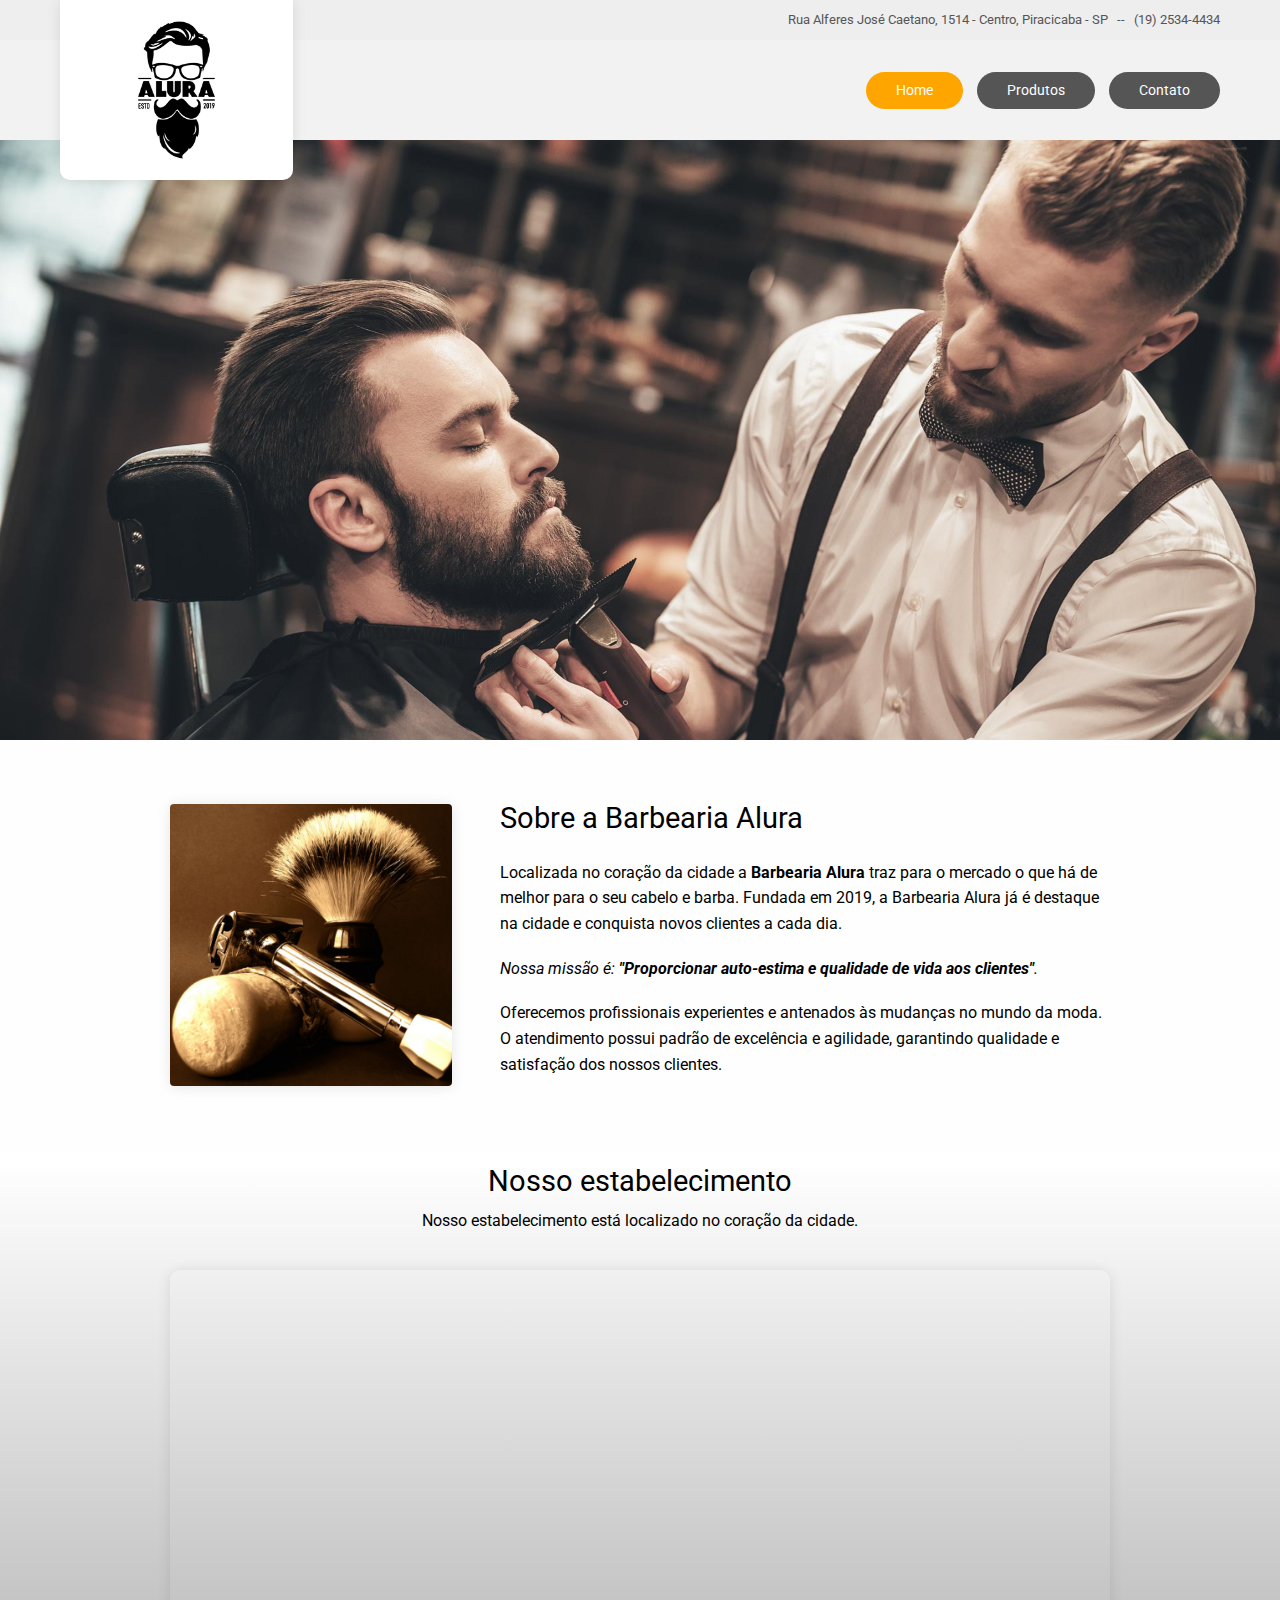
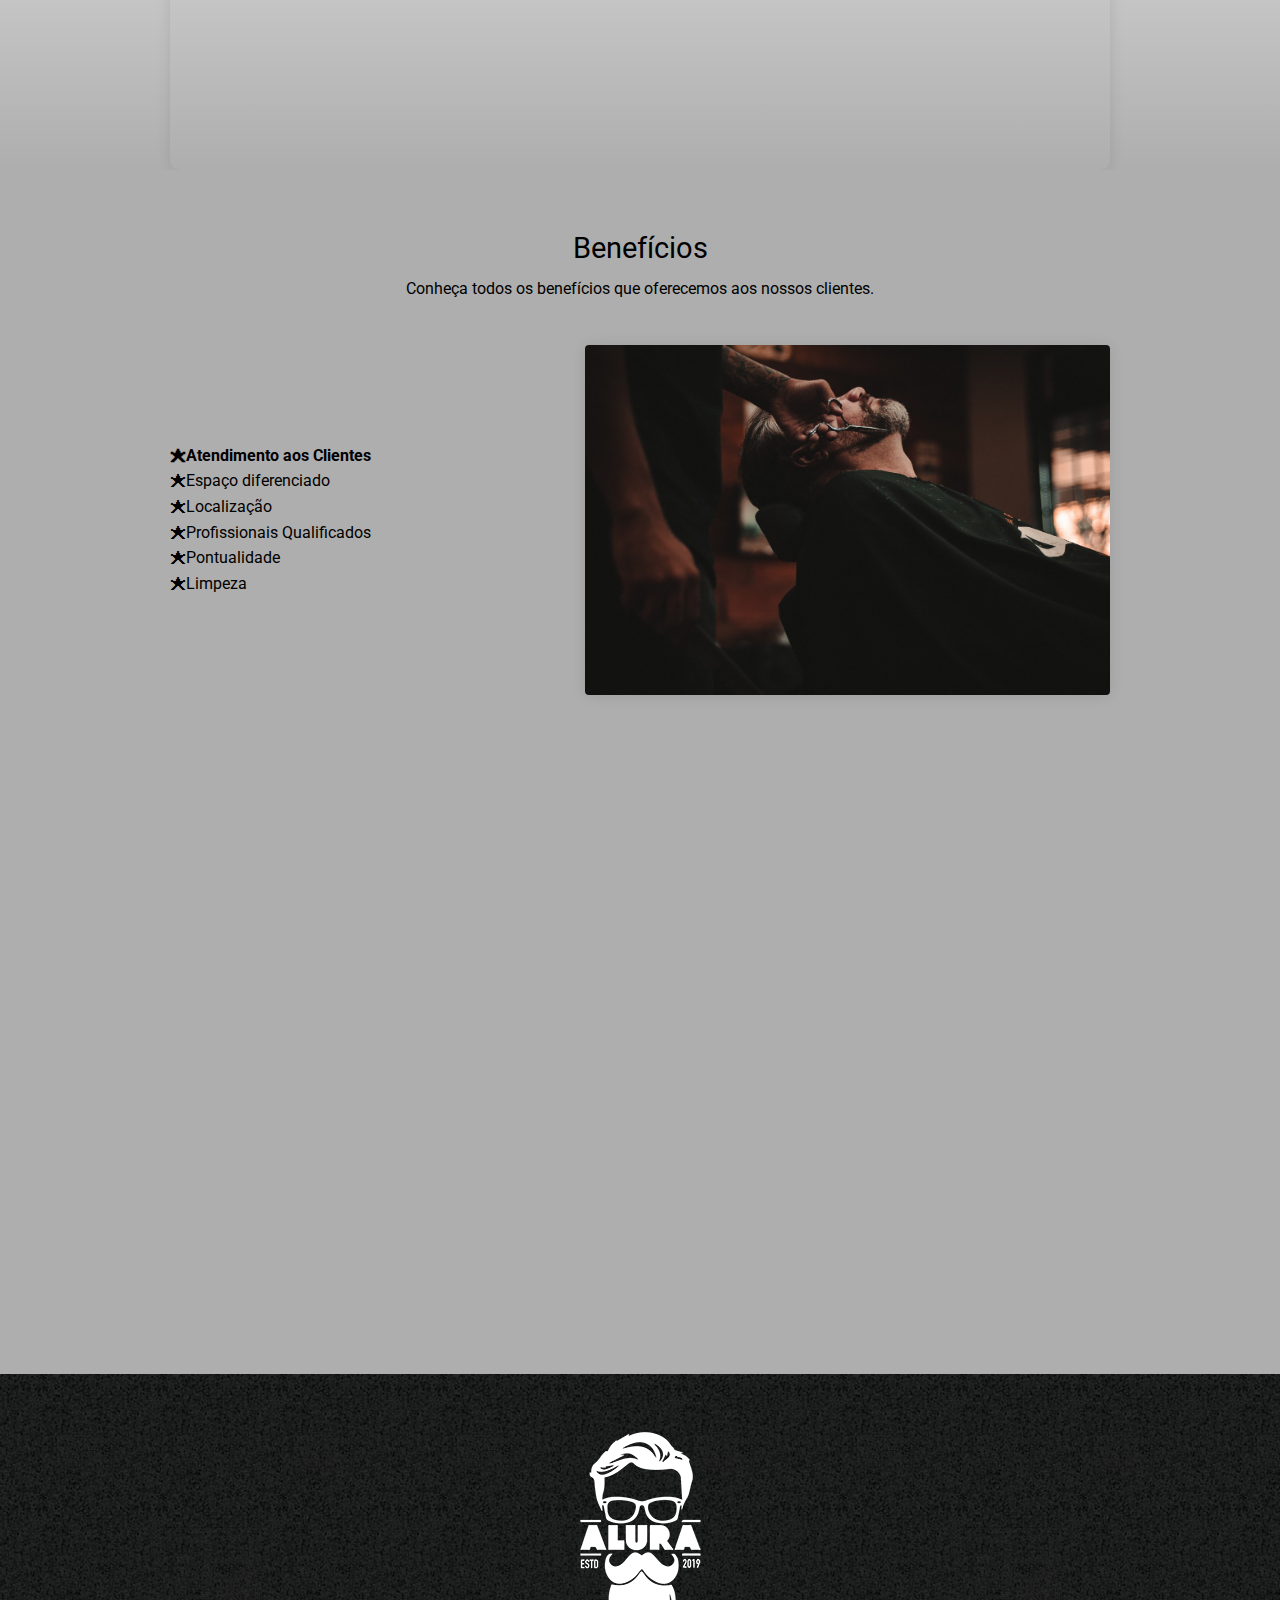
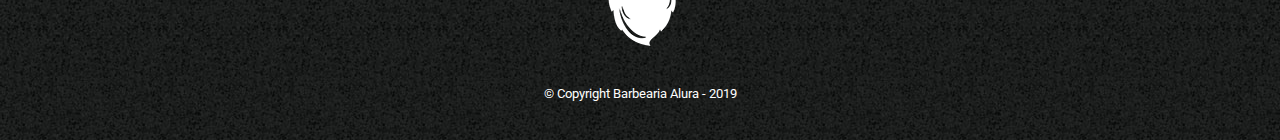
<file: index.html>
<!DOCTYPE html>
<html lang="pt-br">
	<head>
		<meta charset="UTF-8" />
		<title>Barbearia Alura</title>

		<link rel="stylesheet" href="reset.css" />
		<link rel="stylesheet" href="style.css" />
		<link href="https://fonts.googleapis.com/css2?family=Roboto:wght@400;500;700&display=swap" rel="stylesheet" />
	</head>

	<body>
		<header>
			<div class="telefones">Rua Alferes José Caetano, 1514 - Centro, Piracicaba - SP &nbsp;&nbsp;--&nbsp;&nbsp; (19) 2534-4434</div>
			<div class="caixa">
				<h1><img src="logo.png" class="logo" alt="Barbearia Alura" title="Barbearia Alura" /></h1>

				<nav>
					<ul>
						<li><a href="index.html" class="ativo">Home</a></li>
						<li><a href="produtos.html">Produtos</a></li>
						<li><a href="contato.html">Contato</a></li>
					</ul>
				</nav>
			</div>
		</header>

		<div class="banner"></div>

		<main>
			<section class="principal">
				<div class="centralizar">

					<img class="utensilios" src="utensilios.jpg" alt="Utensilios de um barbeiro." />
			
					<div class="conteudo-utensilios">
						<h2 class="titulo-principal">Sobre a Barbearia Alura</h2>
						<p>Localizada no coração da cidade a <strong>Barbearia Alura</strong> traz para o mercado o que há de melhor para o seu cabelo e barba. Fundada em 2019, a Barbearia Alura já é destaque na cidade e conquista novos clientes a cada dia.</p>

						<p id="missao"><em>Nossa missão é: <strong>"Proporcionar auto-estima e qualidade de vida aos clientes"</strong>.</em></p>

						<p>Oferecemos profissionais experientes e antenados às mudanças no mundo da moda. O atendimento possui padrão de excelência e agilidade, garantindo qualidade e satisfação dos nossos clientes.</p>
					</div>
				</div>
			</section>

			<section class="mapa">
				<div class="centralizar flex-column">
					<h3 class="titulo-principal">Nosso estabelecimento</h3>
					<p>Nosso estabelecimento está localizado no coração da cidade.</p>

					<div class="mapa-conteudo">
						<iframe src="https://www.google.com/maps/embed?pb=!1m18!1m12!1m3!1d3656.4483278365396!2d-46.63466568562861!3d-23.588249068469487!2m3!1f0!2f0!3f0!3m2!1i1024!2i768!4f13.1!3m3!1m2!1s0x94ce5a2b2ed7f3a1%3A0xab35da2f5ca62674!2sCaelum!5e0!3m2!1spt-BR!2sbr!4v1568814489656!5m2!1spt-BR!2sbr" width="100%" height="100%" frameborder="0" style="border:0; border-radius: 10px; box-shadow: 0px 1px 14px rgb(0 0 0 / 10%);" allowfullscreen=""></iframe>
					</div>
				</div>
			</section>

			<section class="beneficios">
				<div class="centralizar flex-column">
					<h3 class="titulo-principal">Benefícios</h3>
					<p>Conheça todos os benefícios que oferecemos aos nossos clientes.</p>

					<div class="conteudo-beneficios">
						<ul class="lista-beneficios">
							<li class="itens">Atendimento aos Clientes</li>
							<li class="itens">Espaço diferenciado</li>
							<li class="itens">Localização</li>
							<li class="itens">Profissionais Qualificados</li>
							<li class="itens">Pontualidade</li>
							<li class="itens">Limpeza</li>
						</ul>
						<div class="img-beneficios"><img src="beneficios.jpg" class="imagem-beneficios"></div>
					</div>

					<div class="video">
						<iframe width="100%" height="500" src="https://www.youtube.com/embed/wcVVXUV0YUY" frameborder="0" allow="accelerometer; autoplay; encrypted-media; gyroscope; picture-in-picture" style="border-radius: 10px" allowfullscreen></iframe>
					</div>
				</div>
			</section>
		</main>

		<footer>
			<img src="logo-branco.png">
			<p class="copyright">&copy; Copyright Barbearia Alura - 2019</p>
		</footer>
	</body>
</html>
</file>
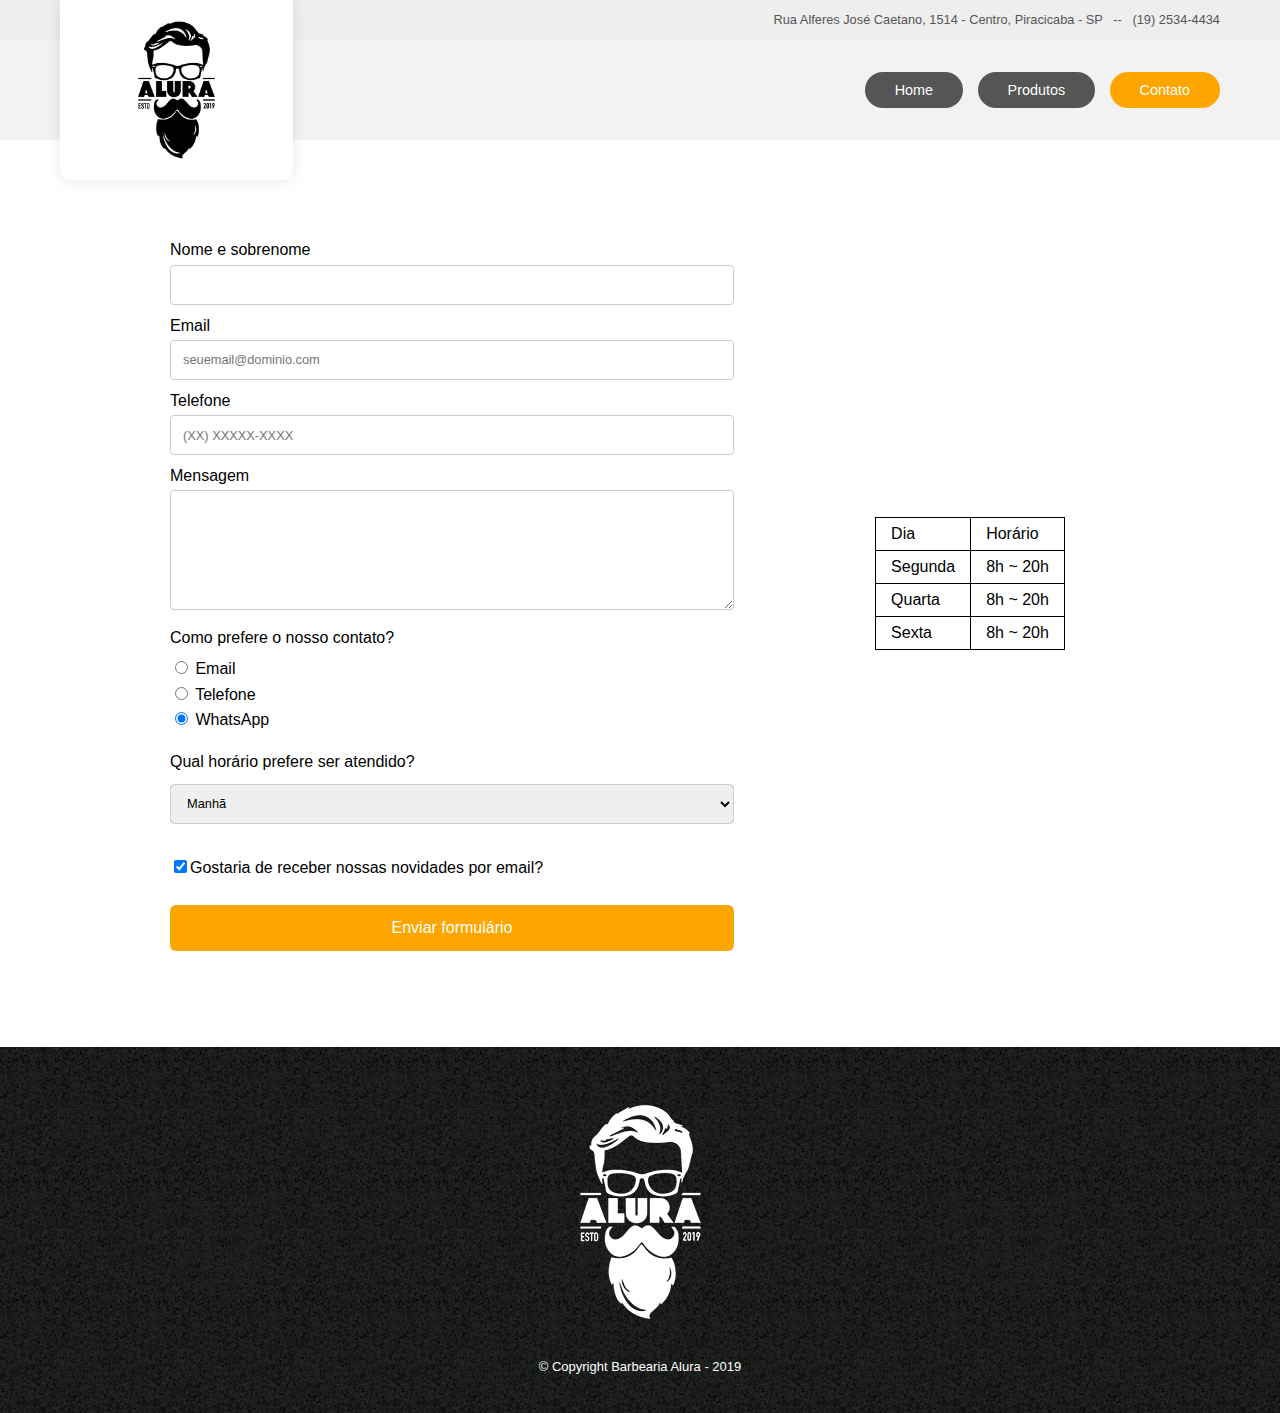
<file: contato.html>
<!DOCTYPE html>
<html>
	<head>
		<meta charset="UTF-8">
		<title>Contato - Barbearia Alura</title>

		<link rel="stylesheet" href="reset.css">
		<link rel="stylesheet" href="style.css">
	</head>
	<body>
		<header>
			<div class="telefones">Rua Alferes José Caetano, 1514 - Centro, Piracicaba - SP &nbsp;&nbsp;--&nbsp;&nbsp; (19) 2534-4434</div>
			<div class="caixa">
				<h1><img src="logo.png" class="logo" alt="Barbearia Alura" title="Barbearia Alura" /></h1>

				<nav>
					<ul>
						<li><a href="index.html">Home</a></li>
						<li><a href="produtos.html">Produtos</a></li>
						<li><a href="contato.html" class="ativo">Contato</a></li>
					</ul>
				</nav>
			</div>
		</header>

		<main>
			<div class="centralizar">
				<div class="form">
					<form>
						<label for="nomesobrenome">Nome e sobrenome</label>
						<input type="text" id="nomesobrenome" class="input-padrao" required>

						<label for="email">Email</label>
						<input type="email" id="email" class="input-padrao" required placeholder="seuemail@dominio.com">

						<label for="telefone">Telefone</label>
						<input type="tel" id="telefone" class="input-padrao" required placeholder="(XX) XXXXX-XXXX">

						<label for="mensagem">Mensagem</label>
						<textarea cols="70" rows="10" id="mensagem" class="input-padrao" style="height: 120px;" required></textarea>

						<fieldset>
							<legend>Como prefere o nosso contato?</legend>
							<label for="radio-email"><input type="radio" name="contato" value="email" id="radio-email"> Email</label>
							
							<label for="radio-telefone"><input type="radio" name="contato" value="telefone" id="radio-telefone"> Telefone</label>
							
							<label for="radio-whatsapp"><input type="radio" name="contato" value="whatsapp" id="radio-whatsapp" checked> WhatsApp</label>
						</fieldset>

						<fieldset>
							<legend>Qual horário prefere ser atendido?</legend>
							<select>
								<option>Manhã</option>
								<option>Tarde</option>
								<option>Noite</option>
							</select>
						</fieldset>

						<label class="checkbox"><input type="checkbox" checked>Gostaria de receber nossas novidades por email?</label>

						<input type="submit" value="Enviar formulário" class="enviar">
					</form>
				</div>

				<div class="table">
					<table>
						<tr>
							<td>Dia</td>
							<td>Horário</td>
						</tr>
						<tr>
							<td>Segunda</td>
							<td>8h ~ 20h</td>
						</tr>
						<tr>
							<td>Quarta</td>
							<td>8h ~ 20h</td>
						</tr>
						<tr>
							<td>Sexta</td>
							<td>8h ~ 20h</td>
						</tr>
					</table>
				</div>
			</div>
		</main>

		<footer>
			<img src="logo-branco.png" alt="Logo da Barbearia Alura">
			<p class="copyright">&copy; Copyright Barbearia Alura - 2019</p>
		</footer>
	</body>
</html>
</file>
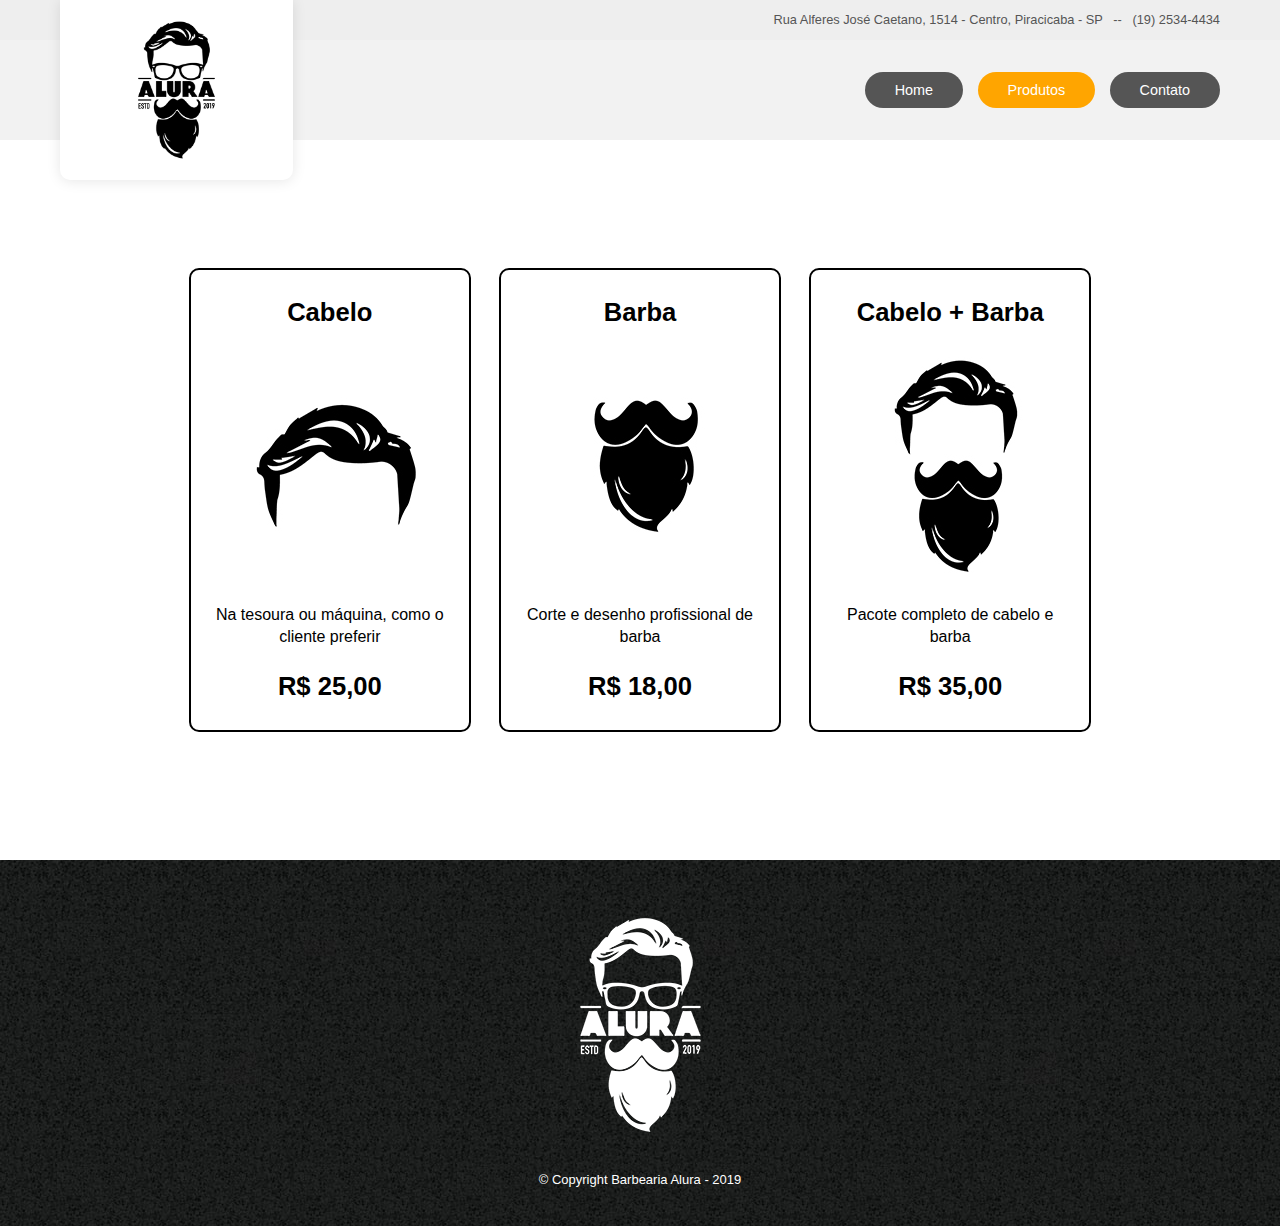
<file: produtos.html>
<!DOCTYPE html>
<html>
	<head>
		<meta charset="UTF-8">
		<title>Produtos - Barbearia Alura</title>

		<link rel="stylesheet" href="reset.css">
		<link rel="stylesheet" href="style.css">
	</head>
	<body>
		<header>
			<div class="telefones">Rua Alferes José Caetano, 1514 - Centro, Piracicaba - SP &nbsp;&nbsp;--&nbsp;&nbsp; (19) 2534-4434</div>
			<div class="caixa">
				<h1><img src="logo.png" class="logo" alt="Barbearia Alura" title="Barbearia Alura" /></h1>

				<nav>
					<ul>
						<li><a href="index.html">Home</a></li>
						<li><a href="produtos.html" class="ativo">Produtos</a></li>
						<li><a href="contato.html">Contato</a></li>
					</ul>
				</nav>
			</div>
		</header>

		<main>
			<ul class="produtos">
				<div class="centralizar">
					<li>
						<h2>Cabelo</h2>
						<img src="cabelo.jpg">
						<p class="produto-descricao">Na tesoura ou máquina, como o cliente preferir</p>
						<p class="produto-preco">R$ 25,00</p>
					</li>
					<li>
						<h2>Barba</h2>
						<img src="barba.jpg">
						<p class="produto-descricao">Corte e desenho profissional de barba</p>
						<p class="produto-preco">R$ 18,00</p>
					</li>
					<li>
						<h2>Cabelo + Barba</h2>
						<img src="cabelo+barba.jpg">
						<p class="produto-descricao">Pacote completo de cabelo e barba</p>
						<p class="produto-preco">R$ 35,00</p>
					</li>
				</div>
			</ul>
		</main>

		<footer>
			<img src="logo-branco.png">
			<p class="copyright">&copy; Copyright Barbearia Alura - 2019</p>
		</footer>
	</body>
</html>
</file>
<file: style.css>
* {
	transition: ease-out 0.2s; 
	box-sizing: border-box;
}

body {
	font-family: 'Roboto', sans-serif;
}

.centralizar {
	display: flex;
	width: 100%;
	max-width: 940px;
	flex-direction: row;
	justify-content: center;
	align-items: center;
}

.flex-column {
	flex-direction: column !important;
}

header {
	display: flex;
	width: 100%;
	justify-content: space-between;
	position: relative;
	z-index: 1;
	flex-direction: column;
	background: #f2f2f2;
}

.telefones {
	display: flex;
	width: 100%;
	height: 40px;
	background-color: #eee;
	justify-content: flex-end;
	padding: 0 60px;
	align-items: center;
	font-size: 0.8em;
	color: #555555;
}

.caixa {
	display: flex;
	width: 100%;
	height: 100px;
	flex-direction: row;
	padding: 0 60px;
}

header h1 {
	display: flex;
	width: 30%;
	margin-top: -40px;
}

.logo {
	background-color: white;
	border-radius: 0 0 10px 10px;
	padding: 10px 60px;
	height: 180px;
	box-shadow: 0px 1px 14px rgb(0 0 0 / 10%);
}

nav {
	display: flex;
	width: 70%;
	justify-content: flex-end;
    align-items: center;
}

nav li {
    display: inline;
    margin: 0 0 0 10px;
}

nav a {
    color: #fff;
    font-weight: normal;
    font-size: 0.9em;
    text-decoration: none;
	padding: 10px 30px;
	border-radius: 50px;
	background-color: #555555;
}

nav a:hover {
	color: #fff;
	background-color: orange;
}

nav .ativo {
	color: #fff;
	background-color: orange;
}

.banner {
	background-image: url('banner.jpg');
	width: 100%;
	height: 600px;
	background-position: bottom center;
	background-size: cover;
}

.produtos {
	display: flex;
	width: 100%;
	padding: 8em 0;
	justify-content: center;
	align-items: center;
}

.produtos li {
	display: inline-block;
	text-align: center;
	width: 30%;
	vertical-align: top;
	margin: 0 1.5%;
	padding: 30px 20px;
	box-sizing: border-box;
	border: 2px solid #000000;
	border-radius: 10px;
	cursor: pointer;
}

.produtos li:hover {
	border-color: orange;
}

.produtos li:active {
	border-color: #088C19;	
}

.produtos h2 {
	font-size: 1.6em;
	font-weight: bold;
	margin-bottom: 0.6em
}

.produto-descricao {
	font-size: 1em;
    line-height: 1.4em;
	margin-top: 0.6em
}

.produto-preco {
	font-size: 1.6em;
    font-weight: bold;
    margin-top: 1em;
}

footer {
	text-align: center;
	background: url("bg.jpg");
	padding: 40px 0;
}

.copyright {
	color: #FFFFFF;
	font-size: 13px;
	margin: 20px 0 0;
}

main {
	display: flex;
	flex-direction: column;
	align-items: center;
}

.form {
	display: flex;
    flex-direction: column;
    width: 60%;
	margin: 6em 0;
}

.table {
    display: flex;
    width: calc(40% - 6em);
    margin-left: 6em;
    height: 100%;
    justify-content: space-around;
}

form label, form legend {
	display:block;
	font-size: 1em;
	margin: 0.4em 0;
}

fieldset {
	margin-top: 1.2em;
}

select {
	display: block;
	padding: 10px 12px;
	width: 100%;
	border-radius: 4px;
	font-size: 0.8em;
	height: 40px;
	border: 1px solid #ccc;
	margin: 0.6em 0 1em 0;
}

.input-padrao {
	display: block;
	padding: 10px 12px;
	width: 100%;
	border-radius: 4px;
	font-size: 0.8em;
	height: 40px;
	border: 1px solid #ccc;
	margin-bottom: 1em;
}

.checkbox {
	margin: 20px 0;
}

.enviar {
    width: 100%;
    height: 46px;
    background: orange;
    color: white;
    font-size: 1em;
    border: none;
    border-radius: 6px;
    transition: 1s all;
    cursor: pointer;
	margin-top: 0.6em;
}

.enviar:hover {
	background: darkorange;
	transform: scale(1.2);
}

table {
	margin: 20px 0 40px;
}

thead {
	background: #555555;
	color: white;
	font-weight: bold;
}

td, th {
	border: 1px solid #000000;
	padding: 8px 15px;
}

.titulo-principal {
	font-size: 1.8em;
	clear: left;
	margin-bottom: 0.6em;
}

.principal {
	display: flex;
	width: 100%;
	background: #FEFEFE;
	flex-direction: column;
	align-items: center;
	padding: 4em 3em;
}

.principal p {
	font-size: 1em;
	line-height: 1.6em;
	margin: 0.6em 0;
}

.principal strong {
	font-weight: bold;
}

.principal em {
	font-style: italic;
}

.utensilios {
	display: flex;
	width: 30%;
	border-radius: 4px;
	box-shadow: 0px 1px 14px rgb(0 0 0 / 10%);
}

.conteudo-utensilios {
	display: flex;
	width: 70%;
	flex-direction: column;
	padding-left: 3em;
}

.mapa {
	display: flex;
	width: 100%;
	background: linear-gradient(#FEFEFE, #aeaeae);
	align-items: center;
	padding: 0 3em;
	justify-content: center;
	margin-top: 1em;
}

.mapa-conteudo {
	width: 100%;
	margin: 0 auto;
	height: 500px;
	margin-top: 2.6em;
}

.mapa p {
	font-size: 1em;
	text-align: center;
}

.beneficios {
	display: flex;
	width: 100%;
	background: #aeaeae;
	flex-direction: column;
	align-items: center;
	padding: 4em 3em;
}

.conteudo-beneficios {
	display: flex;
	width: 100%;
	padding: 3em 0;
}

.lista-beneficios {
	display: flex;
	width: 40%;
	height: 350px;
	justify-content: center;
	flex-direction: column;
}

.itens {
	font-size: 1em;
	line-height: 1.6em;
}

.itens:first-child {
	font-weight: bold;
}

.itens:before {
	content: "🟊";
}

.img-beneficios {
	display: flex;
	width: 60%;
	justify-content: flex-end;
}

.imagem-beneficios {
	width: auto;
	height: 350px;
	border-radius: 4px;
	box-shadow: 0px 1px 14px rgb(0 0 0 / 10%);
}

.video {
	width: 100%;
	margin: 2em 0;
}
</file>
